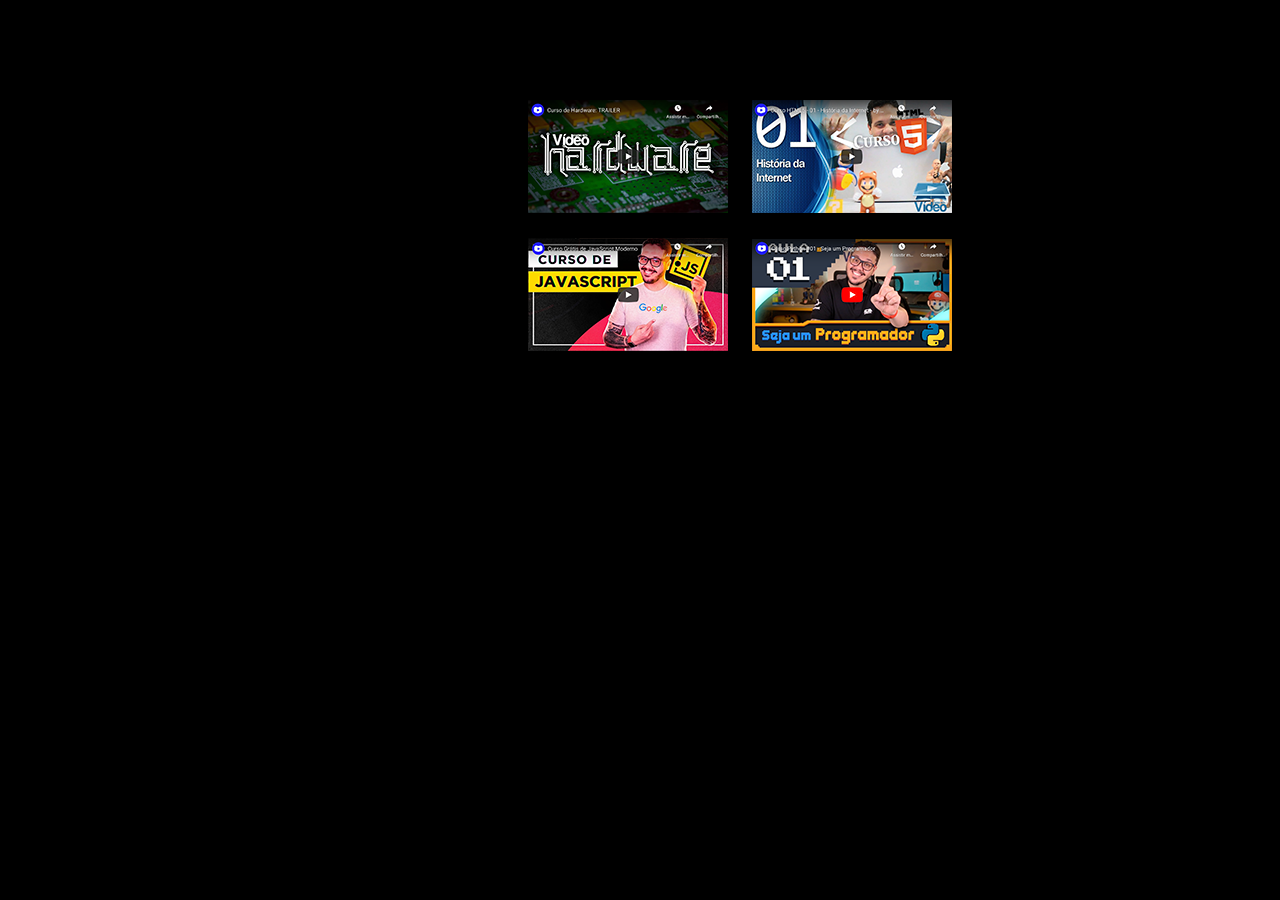
<file: desafios/09/index.html>
<!DOCTYPE html>
<html lang="pt-br">
<head>
    <meta charset="UTF-8">
    <meta name="viewport" content="width=device-width, initial-scale=1.0">
    <title>Document</title>
    <link rel="stylesheet" href="src/css/reset.css">
    <link rel="stylesheet" href="src/css/style.css">
</head>
<body>
    <main class="diretorio">
        <a href="page-02.html"><img src="src/img/thumb-hardware.png" alt=""></a>
        <a href="page-03.html"><img src="src/img/thumb-html.png" alt=""></a>
        <a href="page-04.html"><img src="src/img/thumb-js.png" alt=""></a>
        <a href="page-05.html"><img src="src/img/thumb-python.png" alt=""></a>
    </main>
</body>
</html>
</file>
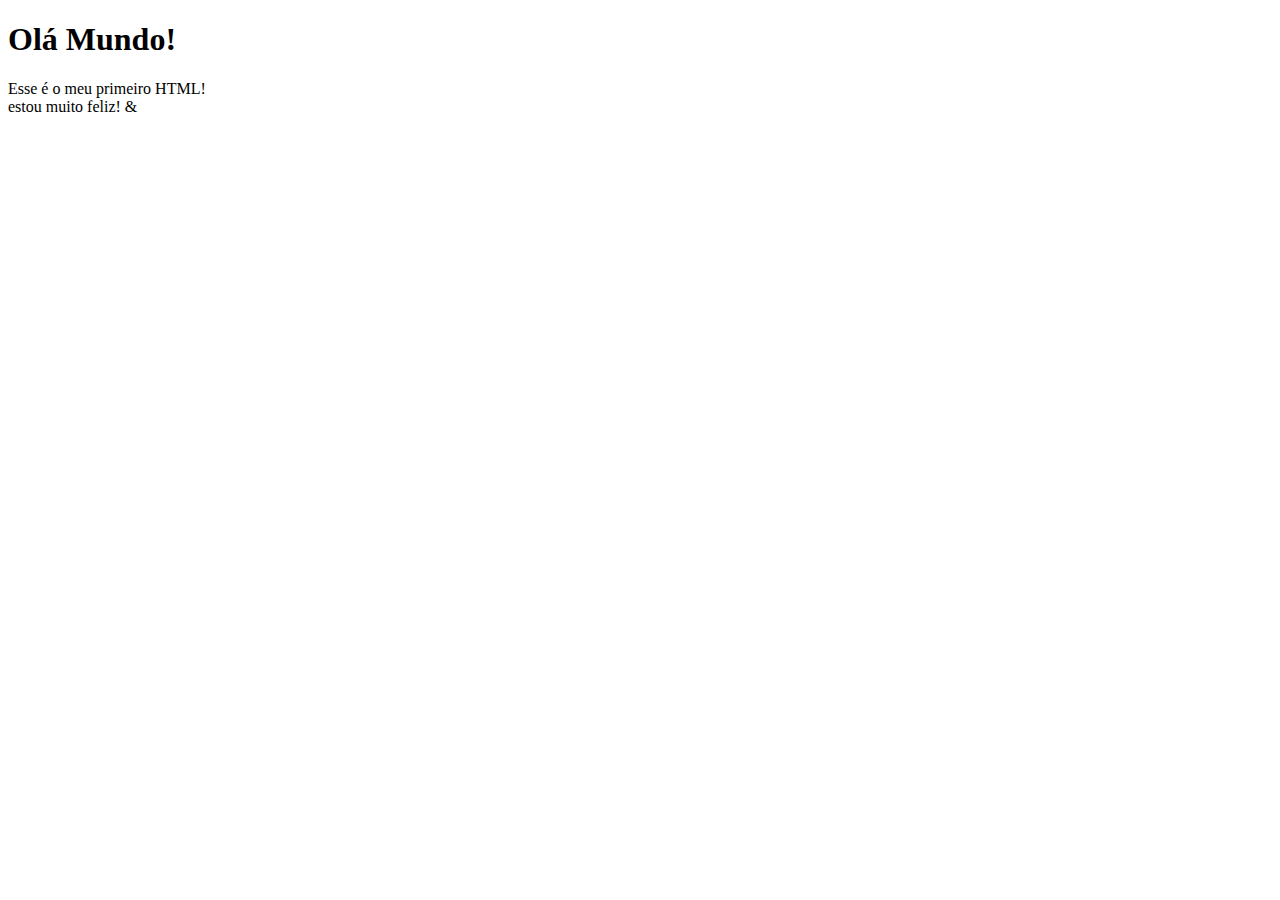
<file: Exercicios/001/index.html>
<!DOCTYPE html>
<html lang="en">
<head>
    <meta charset="UTF-8">
    <meta name="viewport" content="width=device-width, initial-scale=1.0">
    <title>Meu Primeiro Exercicio</title>
</head>
<body>
    <h1>Olá Mundo!</h1>
    <P>Esse é o meu primeiro HTML!<br> 
        estou muito feliz!
        &
    </P>
</body>
</html>
</file>
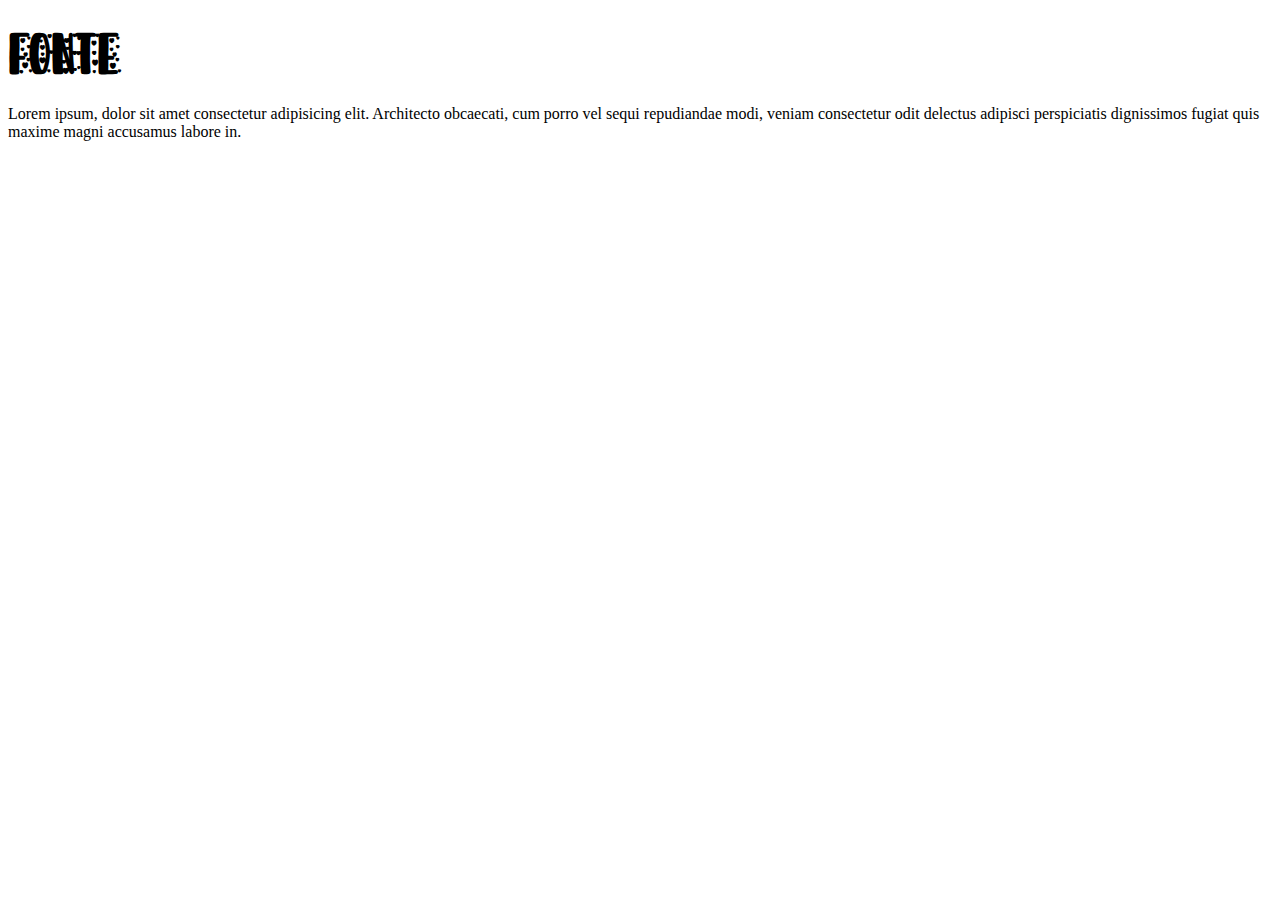
<file: Exercicios/018/index.html>
<!DOCTYPE html>
<html lang="pt-br">
<head>
    <meta charset="UTF-8">
    <meta name="viewport" content="width=device-width, initial-scale=1.0">
    <title>Document</title>
    <link rel="stylesheet" href="style.css">
</head>
<body>
    <h1>Fonte</h1>
    <p>
        Lorem ipsum, dolor sit amet consectetur adipisicing elit. Architecto obcaecati, cum porro vel sequi repudiandae modi, veniam consectetur odit delectus adipisci perspiciatis dignissimos fugiat quis maxime magni accusamus labore in.
    </p>
</body>
</html>
</file>
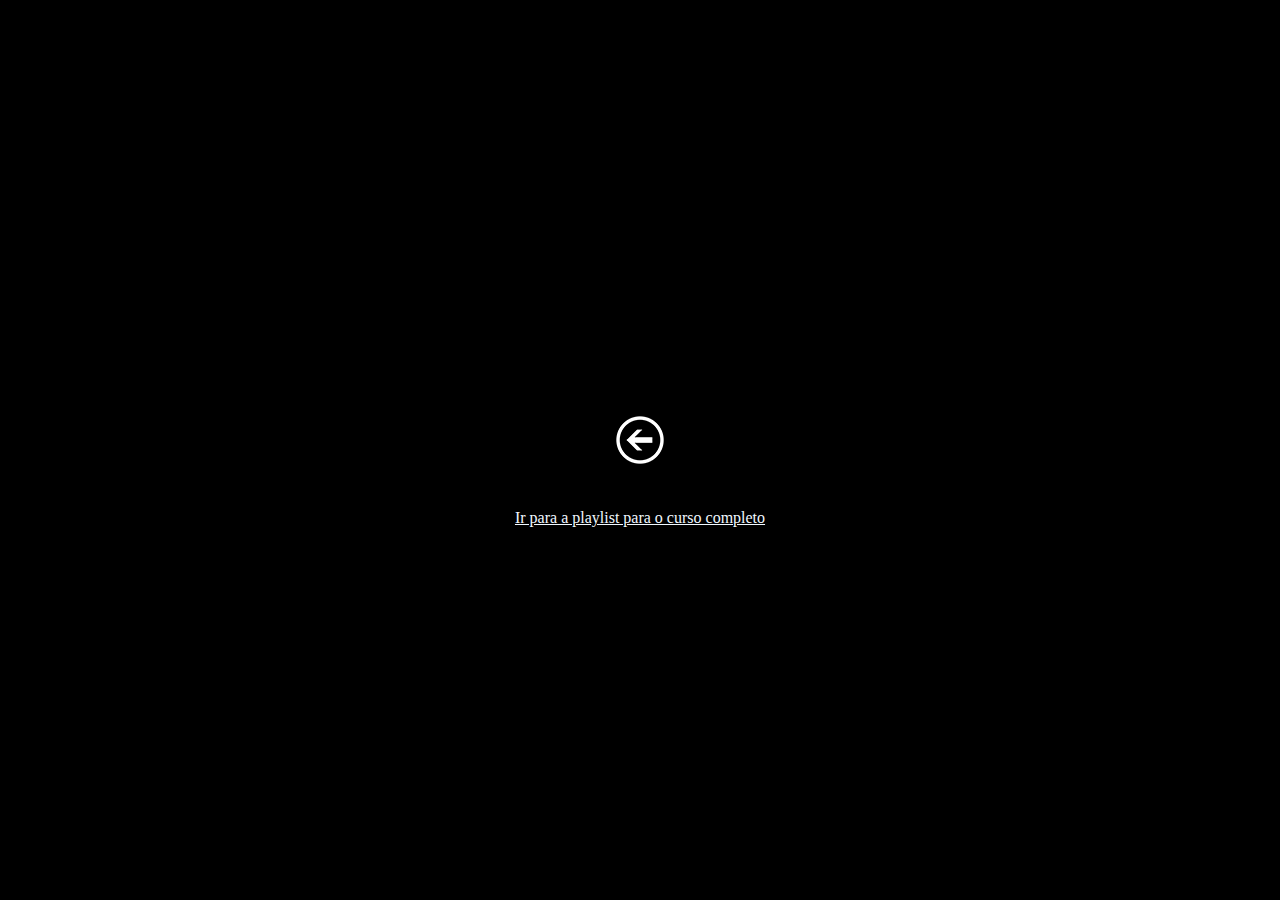
<file: desafios/09/page-02.html>
<!DOCTYPE html>
<html lang="pt-br">
<head>
    <meta charset="UTF-8">
    <meta name="viewport" content="width=device-width, initial-scale=1.0">
    <title>Document</title>
    <link rel="stylesheet" href="src/css/reset.css">
    <link rel="stylesheet" href="src/css/style.css">
</head>
<body>
    <iframe width="560" height="315" src="https://www.youtube.com/embed/iT6E92Kt38o?si=ySvXwfQ-cxQA3O52" title="YouTube video player" frameborder="0" allow="accelerometer; autoplay; clipboard-write; encrypted-media; gyroscope; picture-in-picture; web-share" referrerpolicy="strict-origin-when-cross-origin" allowfullscreen class="video"></iframe>
    <a href="index.html"><img src="src/img/voltar.png" alt="" class="voltar"></a>
    <p class="canal"><a href="https://www.youtube.com/watch?v=iT6E92Kt38o&list=PLHz_AreHm4dn1JHgN9wpbIUhzZmycYQXW" target="_blank" rel="external" style="color: aliceblue;">Ir para a playlist para o curso completo</a></p>
</body>
</html>
</file>
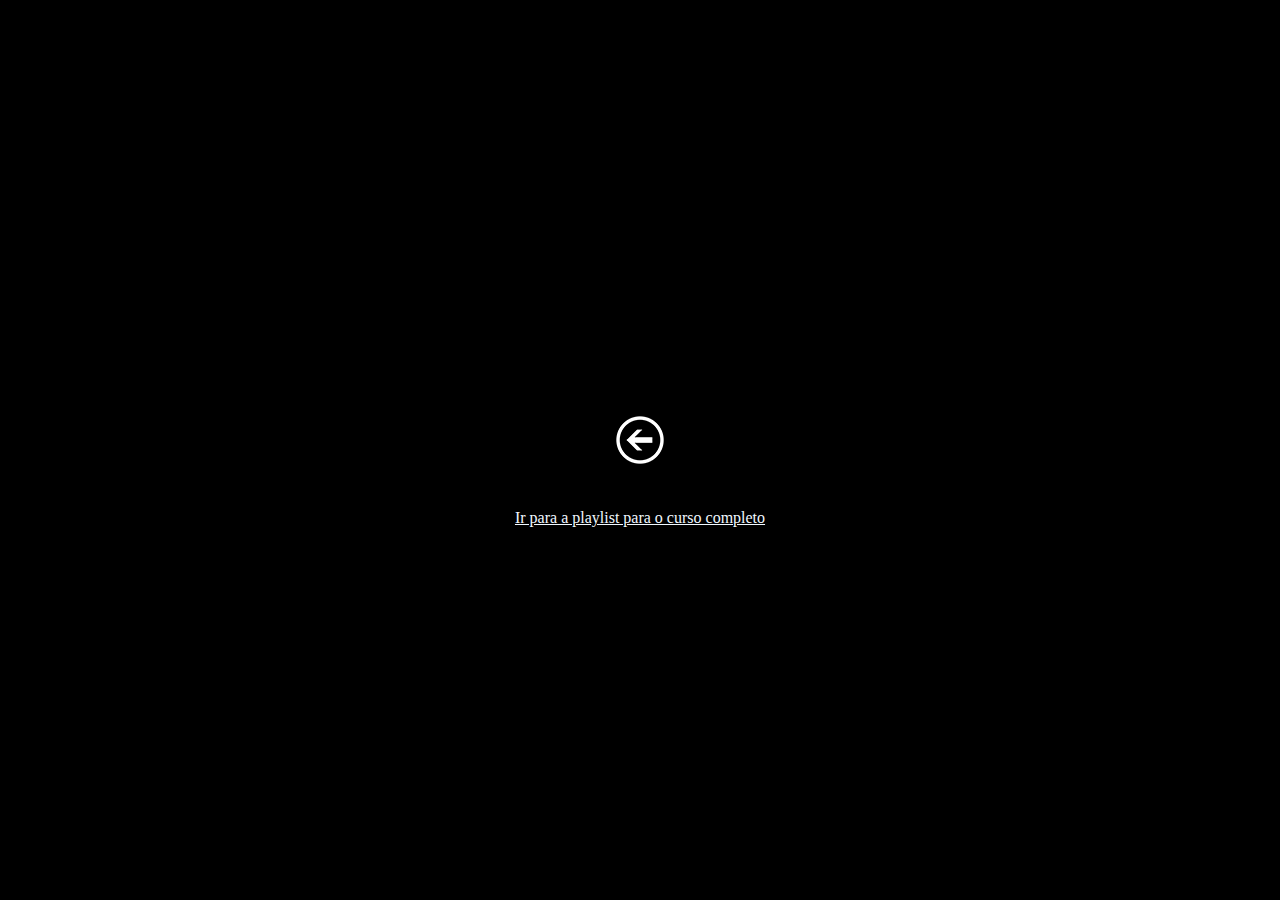
<file: desafios/09/page-03.html>
<!DOCTYPE html>
<html lang="en">
<head>
    <meta charset="UTF-8">
    <meta name="viewport" content="width=device-width, initial-scale=1.0">
    <title>Document</title>
    <link rel="stylesheet" href="src/css/reset.css">
    <link rel="stylesheet" href="src/css/style.css">
</head>
<body>
    <iframe width="560" height="315" src="https://www.youtube.com/embed/epDCjksKMok?si=9Pme17BD-guPJz2x" title="YouTube video player" frameborder="0" allow="accelerometer; autoplay; clipboard-write; encrypted-media; gyroscope; picture-in-picture; web-share" referrerpolicy="strict-origin-when-cross-origin" allowfullscreen class="video"></iframe>
    <a href="index.html"><img src="src/img/voltar.png" alt="" class="voltar"></a>
    <p class="canal"><a href="https://www.youtube.com/watch?v=epDCjksKMok&list=PLHz_AreHm4dlAnJ_jJtV29RFxnPHDuk9o" target="_blank" rel="external" style="color: aliceblue;">Ir para a playlist para o curso completo</a></p>
</body>
</html>
</file>
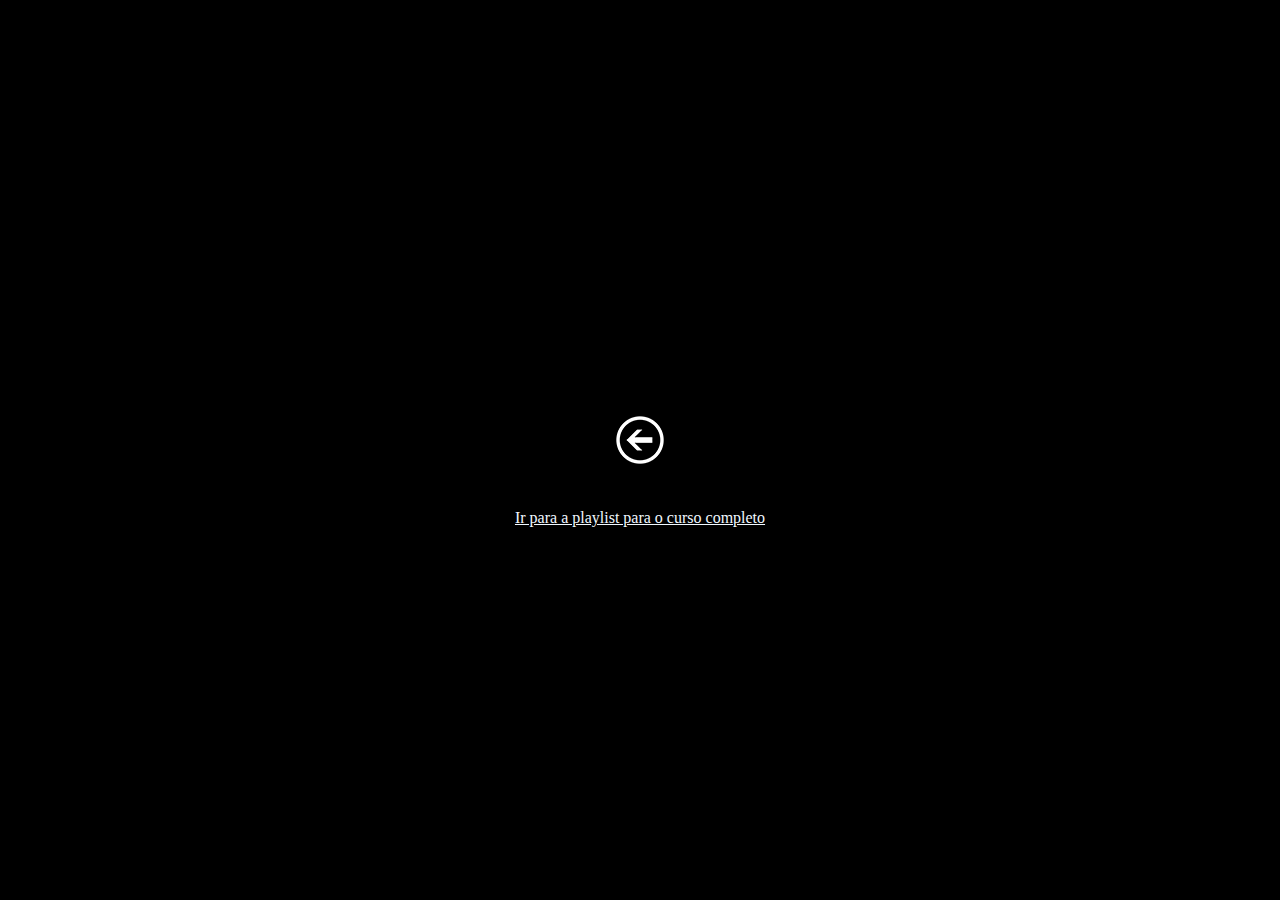
<file: desafios/09/page-04.html>
<!DOCTYPE html>
<html lang="pt-br">
<head>
    <meta charset="UTF-8">
    <meta name="viewport" content="width=device-width, initial-scale=1.0">
    <title>Document</title>
    <link rel="stylesheet" href="src/css/reset.css">
    <link rel="stylesheet" href="src/css/style.css">
</head>
<body>
    <iframe width="560" height="315" src="https://www.youtube.com/embed/BXqUH86F-kA?si=0Pw2f5CnplMrNgr8" title="YouTube video player" frameborder="0" allow="accelerometer; autoplay; clipboard-write; encrypted-media; gyroscope; picture-in-picture; web-share" referrerpolicy="strict-origin-when-cross-origin" allowfullscreen class="video"></iframe>
    <a href="index.html"><img src="src/img/voltar.png" alt="" class="voltar"></a>
    <p class="canal"><a href="https://www.youtube.com/watch?v=BXqUH86F-kA&list=PLntvgXM11X6pi7mW0O4ZmfUI1xDSIbmTm" target="_blank" rel="external" style="color: aliceblue;">Ir para a playlist para o curso completo</a></p>
</body>
</html>
</file>
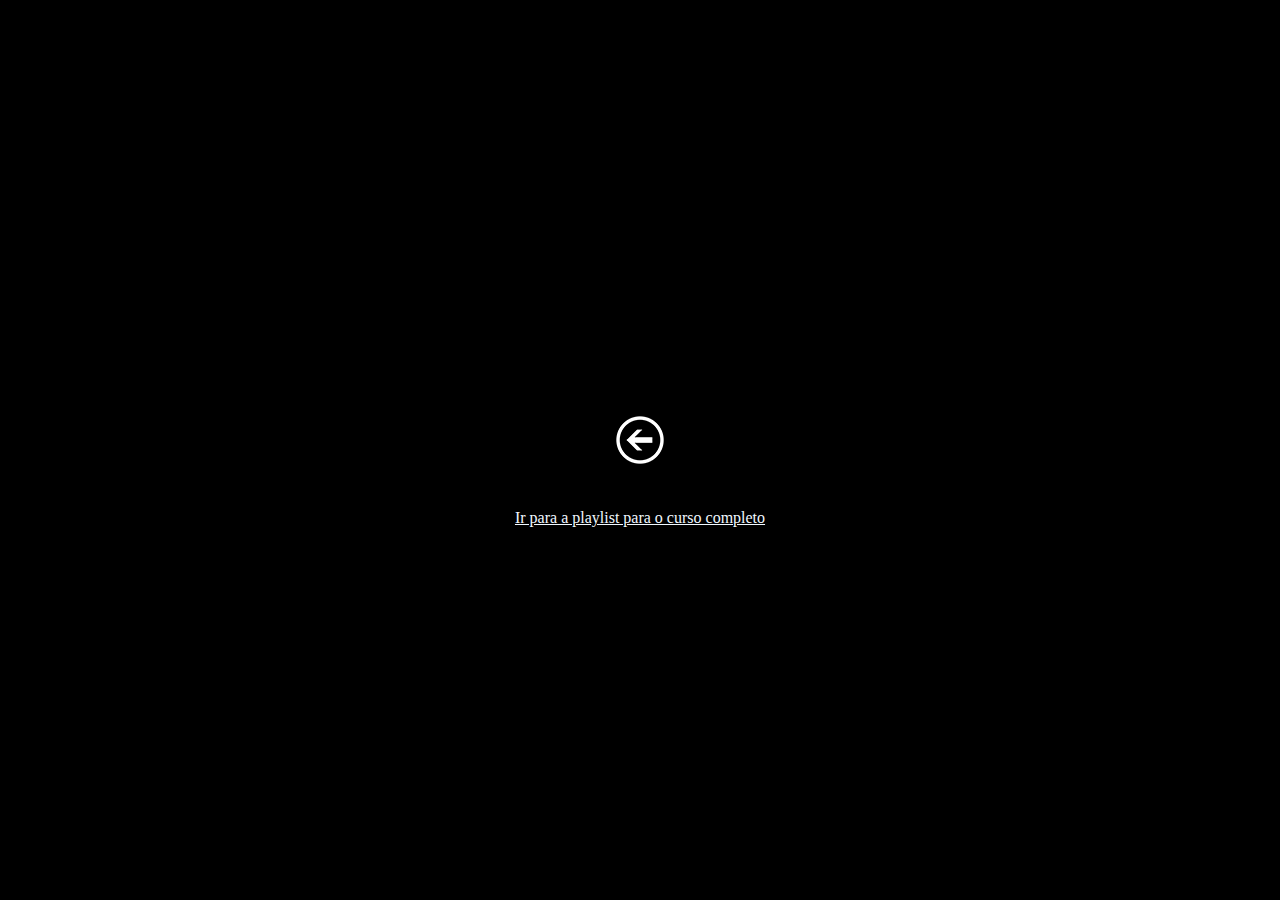
<file: desafios/09/page-05.html>
<!DOCTYPE html>
<html lang="pt-br">
<head>
    <meta charset="UTF-8">
    <meta name="viewport" content="width=device-width, initial-scale=1.0">
    <title>Document</title>
    <link rel="stylesheet" href="src/css/reset.css">
    <link rel="stylesheet" href="src/css/style.css">
</head>
<body>
    <iframe width="560" height="315" src="https://www.youtube.com/embed/S9uPNppGsGo?si=of8-9ew2HUMjp4DZ" title="YouTube video player" frameborder="0" allow="accelerometer; autoplay; clipboard-write; encrypted-media; gyroscope; picture-in-picture; web-share" referrerpolicy="strict-origin-when-cross-origin" allowfullscreen class="video"></iframe>
    <a href="index.html"><img src="src/img/voltar.png" alt="" class="voltar"></a>
    <p class="canal"><a href="https://www.youtube.com/watch?v=S9uPNppGsGo&list=PLvE-ZAFRgX8hnECDn1v9HNTI71veL3oW0" target="_blank" rel="external" style="color: aliceblue;">Ir para a playlist para o curso completo</a></p>
</body>
</html>
</file>
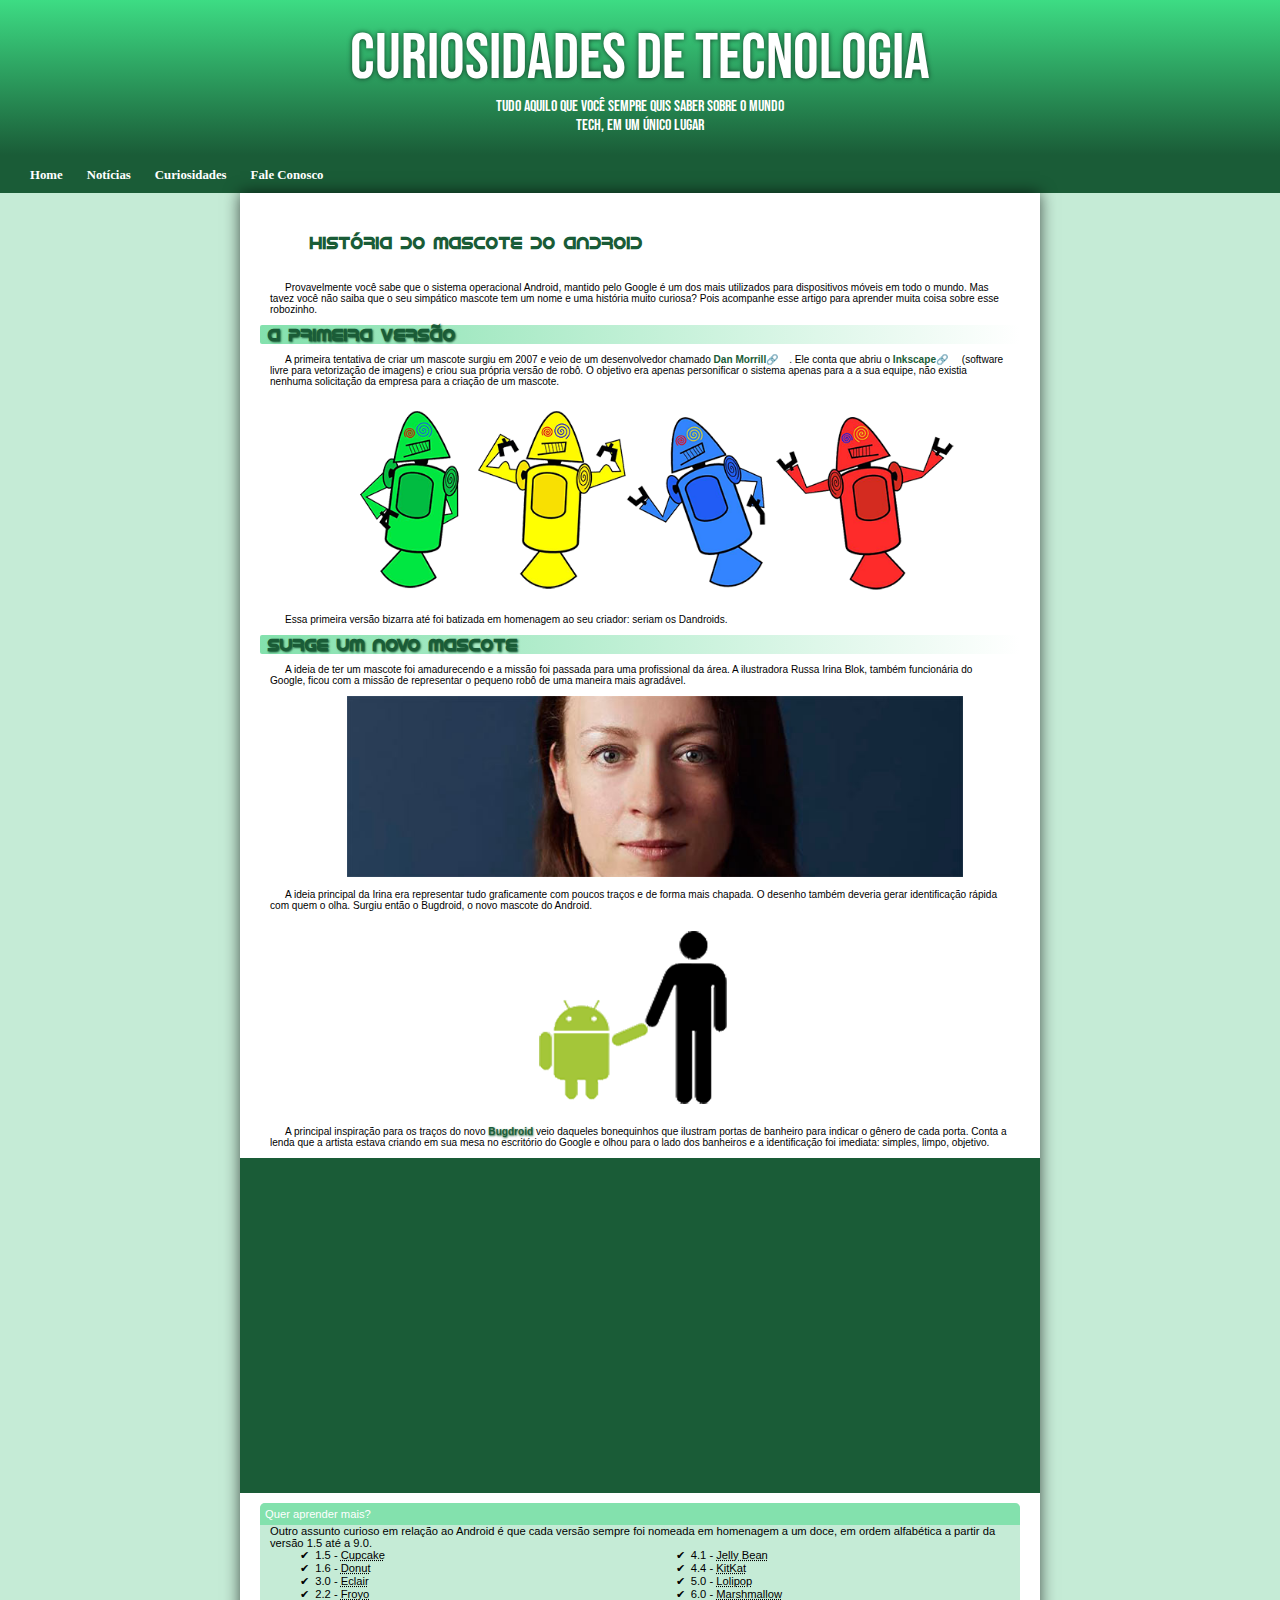
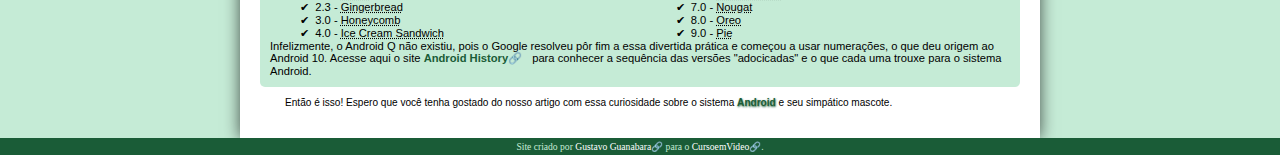
<file: desafios/android site/android.html>
<!DOCTYPE html>
<html lang="en">

<head>
    <meta charset="UTF-8">
    <meta name="viewport" content="width=device-width, initial-scale=1.0">
    <title>Criação do Mascote do Android</title>
    <link rel="shortcut icon" href="src/img/favicon.ico" type="image/x-icon">
    <link rel="stylesheet" href="style.css">
    <link rel="stylesheet" href="responsive.css">
    <link rel="preconnect" href="https://fonts.googleapis.com">
    <link rel="preconnect" href="https://fonts.gstatic.com" crossorigin>
    <link href="https://fonts.googleapis.com/css2?family=Bebas+Neue&display=swap" rel="stylesheet">
</head>

<body>
    <header>
        <h1>Curiosidades de Tecnologia</h1>
        <p>Tudo aquilo que você sempre quis saber sobre o mundo Tech, em um único lugar</p>
    
    </header>
    <nav class="navegador">
                <a href="#">Home</a>
                <a href="#">Notícias</a>
                <a href="#">Curiosidades</a>
                <a href="#">Fale Conosco</a>
    </nav>
    <main>
        <article>
            <h1>
            História do Mascote do Android
            </h1>
            <p>
                Provavelmente você sabe que o sistema operacional Android, mantido pelo Google é um dos mais utilizados
                para dispositivos móveis em todo o mundo. Mas tavez você não saiba que o seu simpático mascote tem um
                nome e uma história muito curiosa? Pois acompanhe esse artigo para aprender muita coisa sobre esse
                robozinho.
            </p>
                <h2>A primeira versão</h2>

            <p>A primeira tentativa de criar um mascote surgiu em 2007 e veio de um desenvolvedor chamado <a href="https://danmorrill.org" target="_blank" rel="external">Dan Morrill&#128279;</a>. Ele conta que abriu o <a href="https://inkscape.org" target="_blank" rel="external">Inkscape&#128279;</a> (software livre para vetorização de imagens) e criou sua própria versão de robô. O objetivo era apenas personificar o sistema apenas para a a sua equipe, não existia nenhuma solicitação da empresa para a criação de um mascote.
            </p>

            <div>
                <picture class="img">
                    <source media="(max-width: 800px)" srcset="src/img/dan-droids-pq.png">
                    <img src="src/img/dan-droids.png" alt=""></picture>
            </div>

            <p>
                Essa primeira versão bizarra até foi batizada em homenagem ao seu criador: seriam os Dandroids.
            </p>
                
            <h2>Surge um novo mascote</h2>

            <p>A ideia de ter um mascote foi amadurecendo e a missão foi passada para uma profissional da área. A
                ilustradora Russa Irina Blok, também funcionária do Google, ficou com a missão de representar o pequeno
                robô de uma maneira mais agradável.
            </p>

            <div>
                <picture class="img">
                    <source media="(max-width: 800px)" srcset="src/img/irina-blok-pq.jpg">
                    <img src="src/img/irina-blok.jpg" alt=""></picture></div>

            <p>A ideia principal da Irina era representar tudo graficamente com poucos traços e de forma mais chapada. O
                desenho também deveria gerar identificação rápida com quem o olha. Surgiu então o Bugdroid, o novo
                mascote do Android.</p>

            <div class="bugdroid"><img src="src/img/bugdroid.png" alt=""></div>

            <p>A principal inspiração para os traços do novo <span>Bugdroid</span> veio daqueles bonequinhos que ilustram portas de
                banheiro para indicar o gênero de cada porta. Conta a lenda que a artista estava criando em sua mesa no
                escritório do Google e olhou para o lado dos banheiros e a identificação foi imediata: simples, limpo,
                objetivo.</p>

            <div class="video">
                <iframe width="560" height="315" src="https://www.youtube.com/embed/l2UDgpLz20M?si=TGzyMorGOd0njZa2" title="YouTube video player" frameborder="0" allow="accelerometer; autoplay; clipboard-write; encrypted-media; gyroscope; picture-in-picture; web-share" referrerpolicy="strict-origin-when-cross-origin" allowfullscreen></iframe>
            </div>

            <aside>
                <h1>Quer aprender mais?</h1>
                Outro assunto curioso em relação ao Android é que cada versão sempre foi nomeada em homenagem a um doce,
                em ordem alfabética a partir da versão 1.5 até a 9.0.
                <ul>
                    <li>1.5 - <abbr title="Bolo de Copo">Cupcake</abbr></li>
                    <li>1.6 - <abbr title="Rosquinha">Donut</abbr></li>
                    <li>3.0 - <abbr title="Bomba">Eclair</abbr></li>
                    <li>2.2 - <abbr title="Iogurte Congelado">Froyo</abbr></li>
                    <li>2.3 - <abbr title="Biscoito de Gengibre">Gingerbread</abbr></li>
                    <li>3.0 - <abbr title="Favo de Mel">Honeycomb</abbr></li>
                    <li>4.0 - <abbr title="Sanduíche de Sorvete">Ice Cream Sandwich</abbr></li>
                    <li>4.1 - <abbr title="Jujuba">Jelly Bean</abbr></li>
                    <li>4.4 - <abbr title="Kitkat">KitKat</abbr></li>
                    <li>5.0 - <abbr title="Pirulito">Lolipop</abbr></li>
                    <li>6.0 - <abbr title="Marshmallow">Marshmallow</abbr></li>
                    <li>7.0 - <abbr title="Torrone">Nougat</abbr></li>
                    <li>8.0 - <abbr title="Oreo">Oreo</abbr></li>
                    <li>9.0 - <abbr title="Torta">Pie</abbr></li>
                </ul>
                Infelizmente, o Android Q não existiu, pois o Google resolveu pôr fim a essa divertida prática e começou
                a usar numerações, o que deu origem ao Android 10.
                Acesse aqui o site <a href="https://www.android.com/intl/en_uk/history/" target="_blank" rel="external">Android History&#128279;</a>para conhecer a sequência das versões "adocicadas" e o que cada uma
                trouxe para o sistema Android.
            </aside>
            <p>
                Então é isso! Espero que você tenha gostado do nosso artigo com essa curiosidade sobre o sistema <span>Android</span> e
                seu simpático mascote.
            </p>
        </article>
    </main>

    <footer>Site criado por <a href="https://gustavoguanabara.github.io" target="_blank" rel="external">Gustavo
            Guanabara&#128279;</a> para o <a href="https://www.cursoemvideo.com" target="_blank" rel="external">CursoemVideo&#128279;</a>.
    </footer>
</body>

</html>
</file>
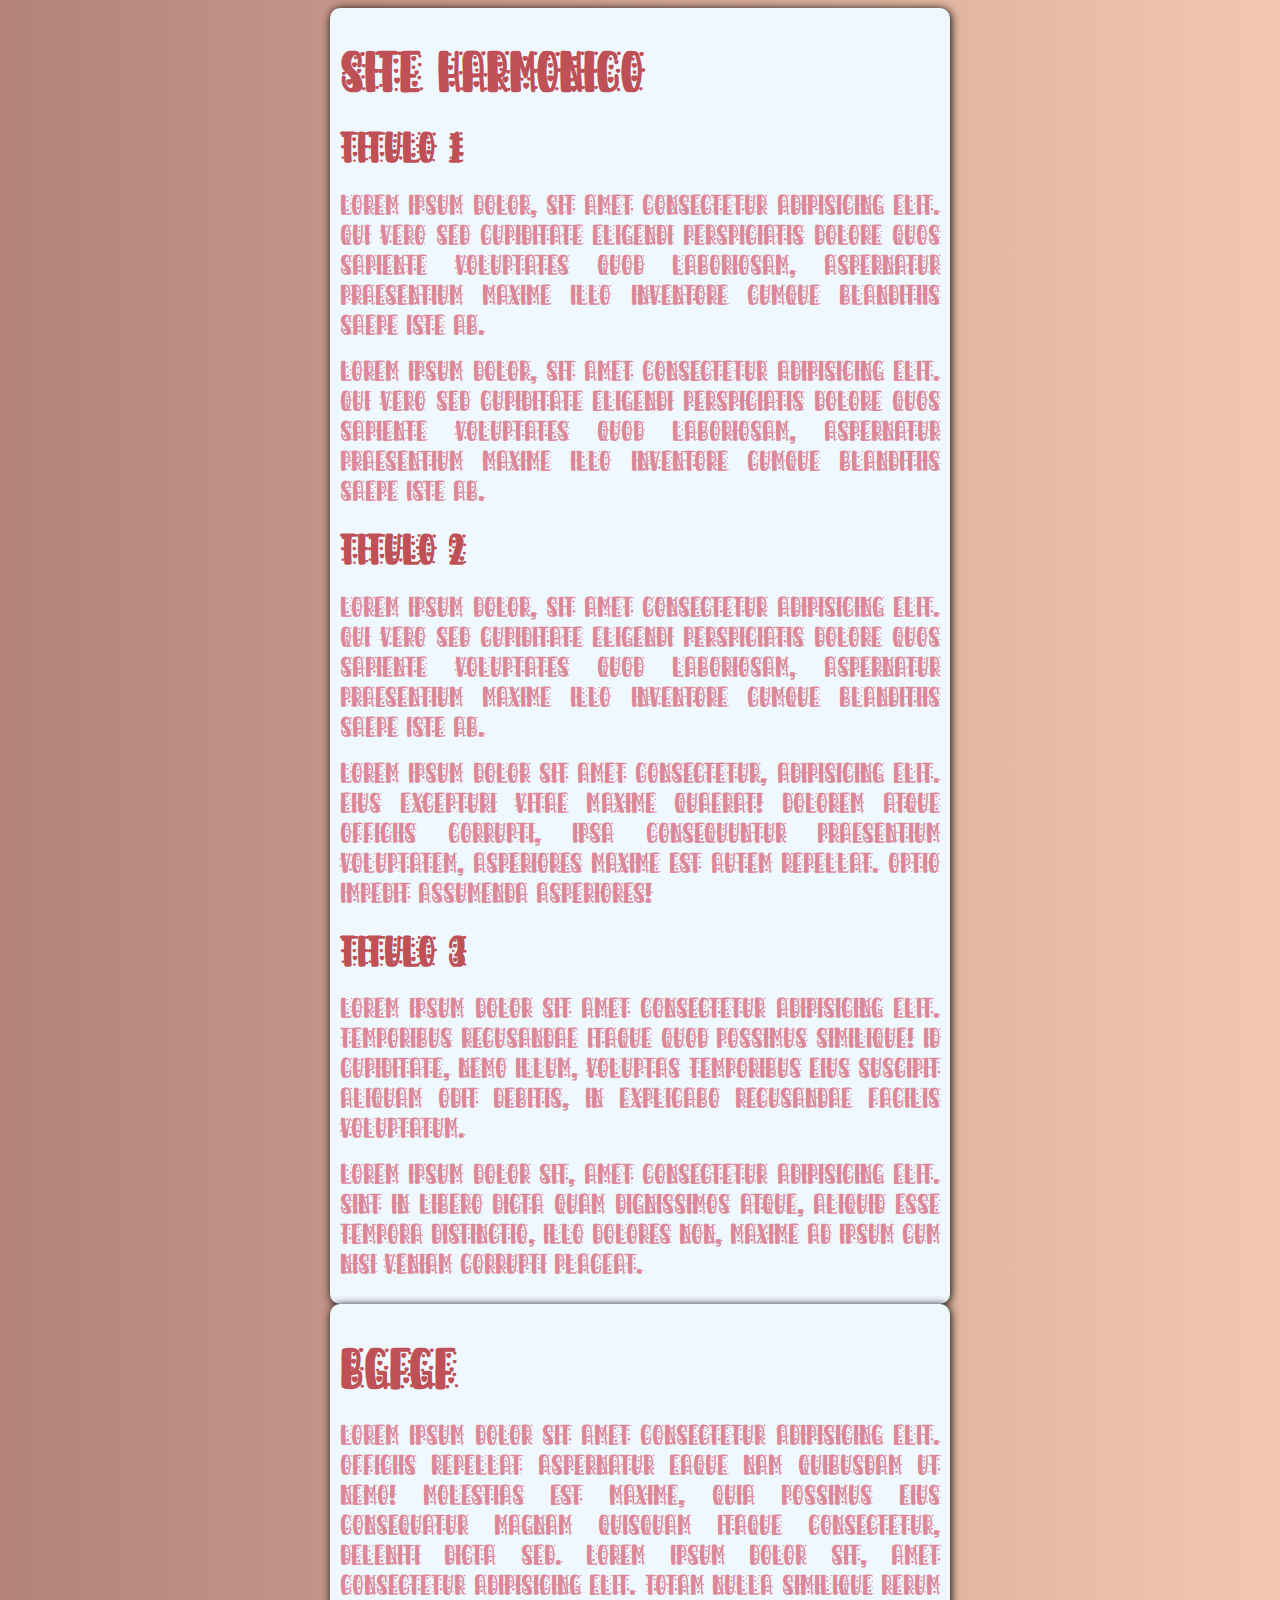
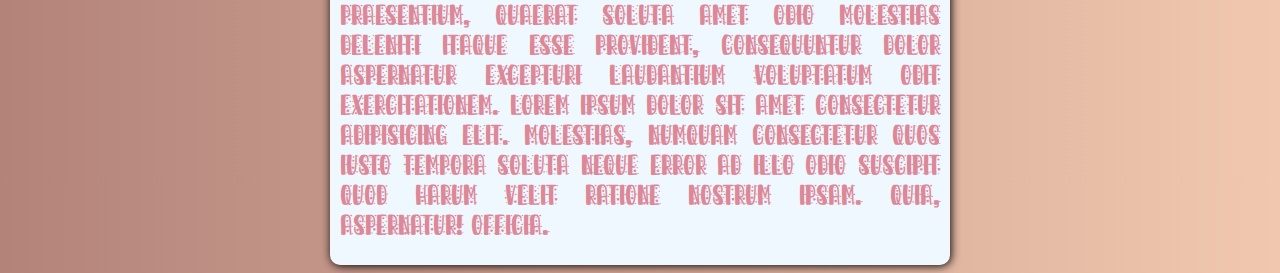
<file: Exercicios/013/cor01.html>
<!DOCTYPE html>
<html lang="pt-br">

<head>
    <meta charset="UTF-8">
    <meta name="viewport" content="width=device-width, initial-scale=1.0">
    <title></title>
    <style>
        @font-face {
            font-family: love;
            src: url(love\ larry\ ttf.ttf) format(ttf);
        }
    </style>
    <link rel="stylesheet" href="style.css">
    <link rel="preconnect" href="https://fonts.googleapis.com">
    <link rel="preconnect" href="https://fonts.gstatic.com" crossorigin>
    <link href="https://fonts.googleapis.com/css2?family=Kaushan+Script&display=swap" rel="stylesheet">
    <link rel="import" href=MidnightMinutes_DEMO.otf">
</head>

<body style="font-family: love;">
    <main>
        <h1>Site Harmonico</h1>
        <h2>titulo 1</h2>
        <p>Lorem ipsum dolor, sit amet consectetur adipisicing elit. Qui vero sed cupiditate eligendi perspiciatis
            dolore quos sapiente voluptates quod laboriosam, aspernatur praesentium maxime illo inventore cumque
            blanditiis saepe iste ab.</p>
        <p>Lorem ipsum dolor, sit amet consectetur adipisicing elit. Qui vero sed cupiditate eligendi perspiciatis
            dolore quos sapiente voluptates quod laboriosam, aspernatur praesentium maxime illo inventore cumque
            blanditiis saepe iste ab.</p>
        <h2>titulo 2</h2>
        <p>Lorem ipsum dolor, sit amet consectetur adipisicing elit. Qui vero sed cupiditate eligendi perspiciatis
            dolore quos sapiente voluptates quod laboriosam, aspernatur praesentium maxime illo inventore cumque
            blanditiis saepe iste ab.</p>
        <p>Lorem ipsum dolor sit amet consectetur, adipisicing elit. Eius excepturi vitae maxime quaerat! Dolorem atque
            officiis corrupti, ipsa consequuntur praesentium voluptatem, asperiores maxime est autem repellat. Optio
            impedit assumenda asperiores!</p>
        <h2>titulo 3</h2>
        <p>Lorem ipsum dolor sit amet consectetur adipisicing elit. Temporibus recusandae itaque quod possimus
            similique! Id cupiditate, nemo illum, voluptas temporibus eius suscipit aliquam odit debitis, in explicabo
            recusandae facilis voluptatum.</p>
        <p>Lorem ipsum dolor sit, amet consectetur adipisicing elit. Sint in libero dicta quam dignissimos atque,
            aliquid esse tempora distinctio, illo dolores non, maxime ad ipsum cum nisi veniam corrupti placeat.</p>
    </main>
    <main>
        <h1>bgfgf
        </h1>
        <p>Lorem ipsum dolor sit amet consectetur adipisicing elit. Officiis repellat aspernatur eaque nam quibusdam ut
            nemo! Molestias est maxime, quia possimus eius consequatur magnam quisquam itaque consectetur, deleniti
            dicta sed. Lorem ipsum dolor sit, amet consectetur adipisicing elit. Totam nulla similique rerum
            praesentium, quaerat soluta amet odio molestias deleniti itaque esse provident, consequuntur dolor
            aspernatur excepturi laudantium voluptatum odit exercitationem. Lorem ipsum dolor sit amet consectetur
            adipisicing elit. Molestias, numquam consectetur quos iusto tempora soluta neque error ad illo odio suscipit
            quod harum velit ratione nostrum ipsam. Quia, aspernatur! Officia.</p>
    </main>
</body>

</html>
</file>
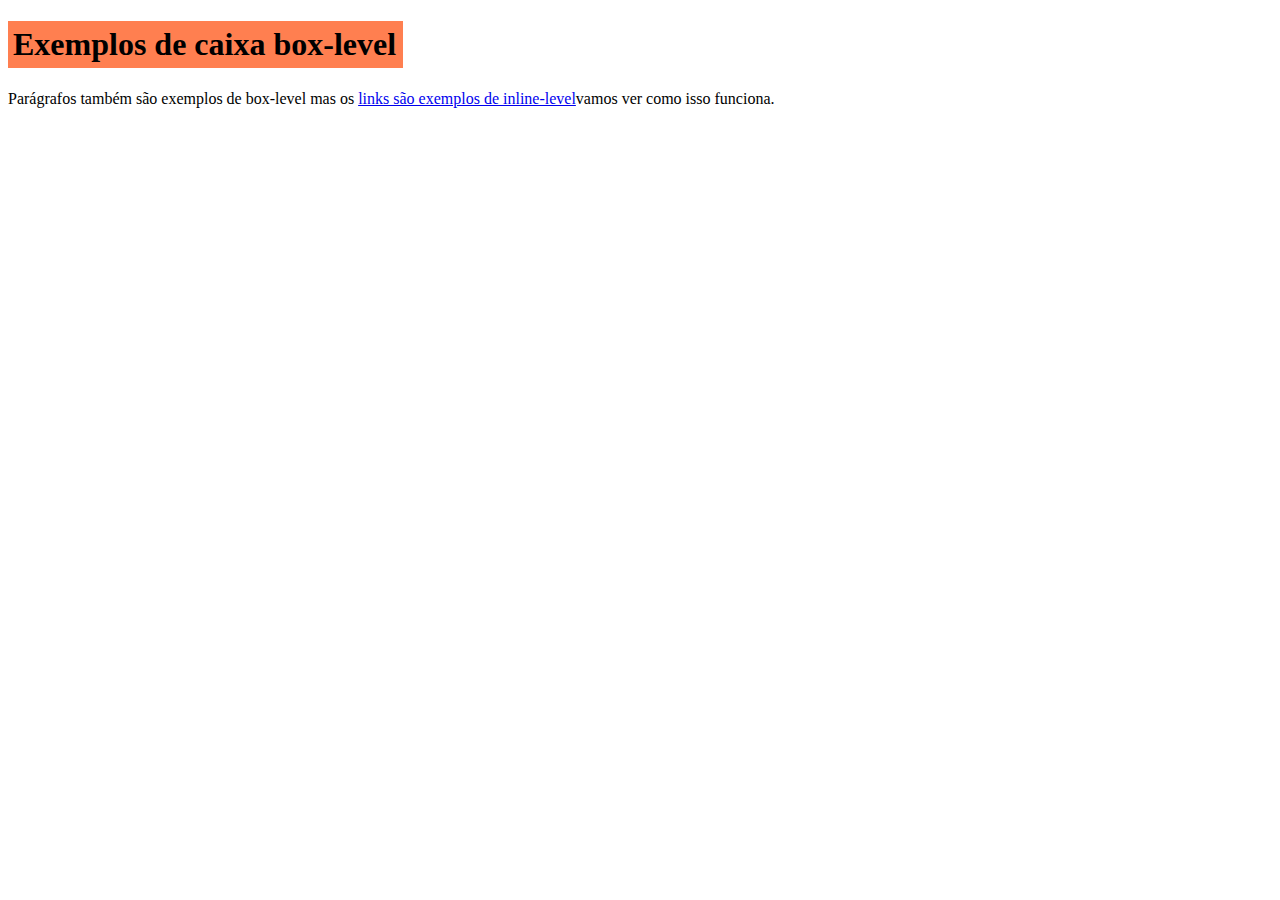
<file: Exercicios/021/caixa.html>
<!DOCTYPE html>
<html lang="pt-Br">
<head>
    <meta charset="UTF-8">
    <meta name="viewport" content="width=device-width, initial-scale=1.0">
    <title>Document</title>
    <link rel="stylesheet" href="style.css">
</head>
<body>
    <h1>Exemplos de caixa box-level</h1>
    <p>Parágrafos também são exemplos de box-level mas os <a href="#">links são exemplos de inline-level</a>vamos ver como isso funciona.</p>
</body>
</html>
</file>
<file: desafios/09/src/css/style.css>
*{
    background-color: black;
}
body{
    text-align: center;
}
.diretorio{
    display:list-item;
    margin-left: 440px;
    margin-top: 100px;
    width: 600px;
    word-spacing: 20px;
    line-height: 60px;
}
.video{
    margin-top: 60px;
    margin-left: 380px;
    display:list-item;
    
}
.voltar{
    margin-top: 40px;
}
.canal{
    margin-top: 40px;
}
</file>
<file: Exercicios/018/style.css>
@font-face {
    font-family: minhafonte;
    src: url(love\ larry\ ttf.ttf);
}
h1{
    font-family: minhafonte;
}
</file>
<file: desafios/android site/style.css>
@charset "UTF-8";
@font-face {
    font-family: android;
    src: url(src/fonts/idroid.otf);
    font-weight: normal;
}

.bebas-neue-regular {
    font-family: "Bebas Neue", sans-serif;
    font-weight: 400;
    font-style: normal;
} 

:root{
    --cor0:#c5ebd6;
    --cor1:#83e1ad;
    --cor2:#3ddc84;
    --cor3:#2fa866;
    --cor4:#1a5c37;
    --cor5:#063d1e;

    --fonte-padrao: arial, verdana, helvetica, sans-serif;
    --fonte-destaque: "bebas neue", cursive;
    --fonte-android: android, cursive;
}

*{
    margin: 0;
    padding: 0;
    box-sizing: border-box;
    
}

header{
    background-image: linear-gradient(var(--cor2), var(--cor4));
    padding: 20px;
    text-align: center;
    color: #fff;
    margin: auto;    
}

header h1{
    font-family: var(--fonte-destaque);
    font-weight: 100;
    font-size: 4em;
    font-size: auto;
    text-shadow: 0px 0px 5px rgba(0, 0, 0, 0.671);
}

header p{
    font-family: var(--fonte-destaque);
    font-weight: 100;
    font-size: 1em;
    max-width: 300px;
    margin: auto;
}

.navegador{
    color: #fff;
    font-weight: bold;
    text-align: left;
    padding-left: 20px;
    padding-top: 10px;
    padding-bottom: 10px;
    text-decoration: none;
    background-color: var(--cor4);
    box-shadow: 0px 8px 5px rgba(0, 0, 0, 0.671);
}

nav a{
    text-decoration: none;
    font-size: 0.8em;
    color: #fff;
    margin: 0px 10px 0px 10px;
    transition-duration: .2s;
    transition-delay: 0s;
    
}

.navegador a:hover{
    background-color: var(--cor3);
    color: var(--cor5);
    border-radius: 2px;
    margin: 0px;
    padding: 10px;
}

main{
    background-color: var(--cor0);
}

article{
    background-color: #fff;
    padding: 20px;
    font-family: var(--fonte-padrao);
    font-size: 0.7em;
    text-indent: 30px;
    min-width: 320px;
    max-width: 800px;
    margin: auto;
    box-shadow: 0px 0px 15px rgba(0, 0, 0, 0.664);
}

article h1{
    background-color: #fff;
    font-family: var(--fonte-android);
    font-size: 1.5em;
    padding: 20px;
    color: var(--cor4);
}

article h2{
    background-image: linear-gradient(to right,var(--cor1), transparent);
    font-family: var(--fonte-android);
    font-size: 1.5em;
    text-indent: 8px;
    margin: 0px;
    color:  var(--cor4);
    border-radius: 2px;
    text-shadow: var(--cor4) .5px .5px 2px;
}   

div{
    display: flex;
    margin: 0px auto 0px auto;
    text-align: center;
}

div img{
    max-width: 90%;
    margin: 0px auto 0px auto;
    text-align: center;
}

div .img{
    max-width: 90%;
    margin: 0px auto 0px auto;
    text-align: center;
}

.bugdroid{
    max-width: 50%;
}

article .video{
    display: flex;
    background-color:  var(--cor4);
    margin: 0px -20px 0px -20px;
    padding: 10px 30px 10px 30px;
    align-content: center;
}

.video iframe{
    align-content: center;
    max-width: 100%;
    margin: 0px auto 0px auto;
}    

article a{
    text-decoration: none;
    color: var(--cor4);
    font-weight: 900;
    padding-right: 10px;
}

article p{
    padding: 10px;
    font-size: 0.9em;
    text-indent: 15px;
}

aside{
    background-color: var(--cor0);
    padding: 10px;
    margin-top: 10px;
    border-radius: 5px;
}

aside h1{
    background-color:var(--cor1);
    color: #fff;
    text-align: left;
    margin: -10px -10px 0 -10px;
    padding: 5px;
    font-family: var(--fonte-padrao);
    font-size: 1em;
    font-weight: 100;
    text-indent: 0;
    border-radius: 5px 5px 0 0;
}

aside ul{
    list-style-position: inside;
    columns: 2;
    list-style-type: '\2714\00a0\00a0';
}

span{
    text-decoration: none;
    color: var(--cor4);
    font-weight: 900;
    text-shadow: var(--cor4) 0.5px 0.5px 2px;
}

footer{
    background-color: var(--cor4);
    color: var(--cor0);
    text-align: center;
    font-size: 0.6em;
    padding: 3px;
}

footer a{
    text-decoration: none;
    color: #fff;
}
</file>
<file: desafios/android site/responsive.css>
@charset "UTF-8";
@media (max-width: 768px) {
    header{
        padding: 5px;
    }
    header h1{
        font-size: 2.5em;
    }
    header p{
        font-size: 0.8em;
    }
    .img{
        align-items: center;
        align-content: center;
    }
}
</file>
<file: Exercicios/013/style.css>
@font-face {
    font-family: love;
    src: url(love\ larry\ ttf.ttf);
}

body{
    background-image: linear-gradient(to left, #F1C8AF, #b3837a);
    font-family:love;
}

main{
    box-decoration-break: slice;
    background-color: aliceblue;
    width: 600px;
    padding: 10px;
    margin: auto;
    border-radius: 10px;
    box-shadow: 1px 1px 10px #000000;
    outline:3em
}

h1{
    color: #BE5056;
}

h2{
    color: #BE5056;
}

p{
    text-align: justify;
    color: #DC8898;
}
</file>
<file: Exercicios/021/style.css>
@charset "utf-8";
h1{
    padding: 5px;
    background-color: coral;
    width: 385px;
}
</file>
